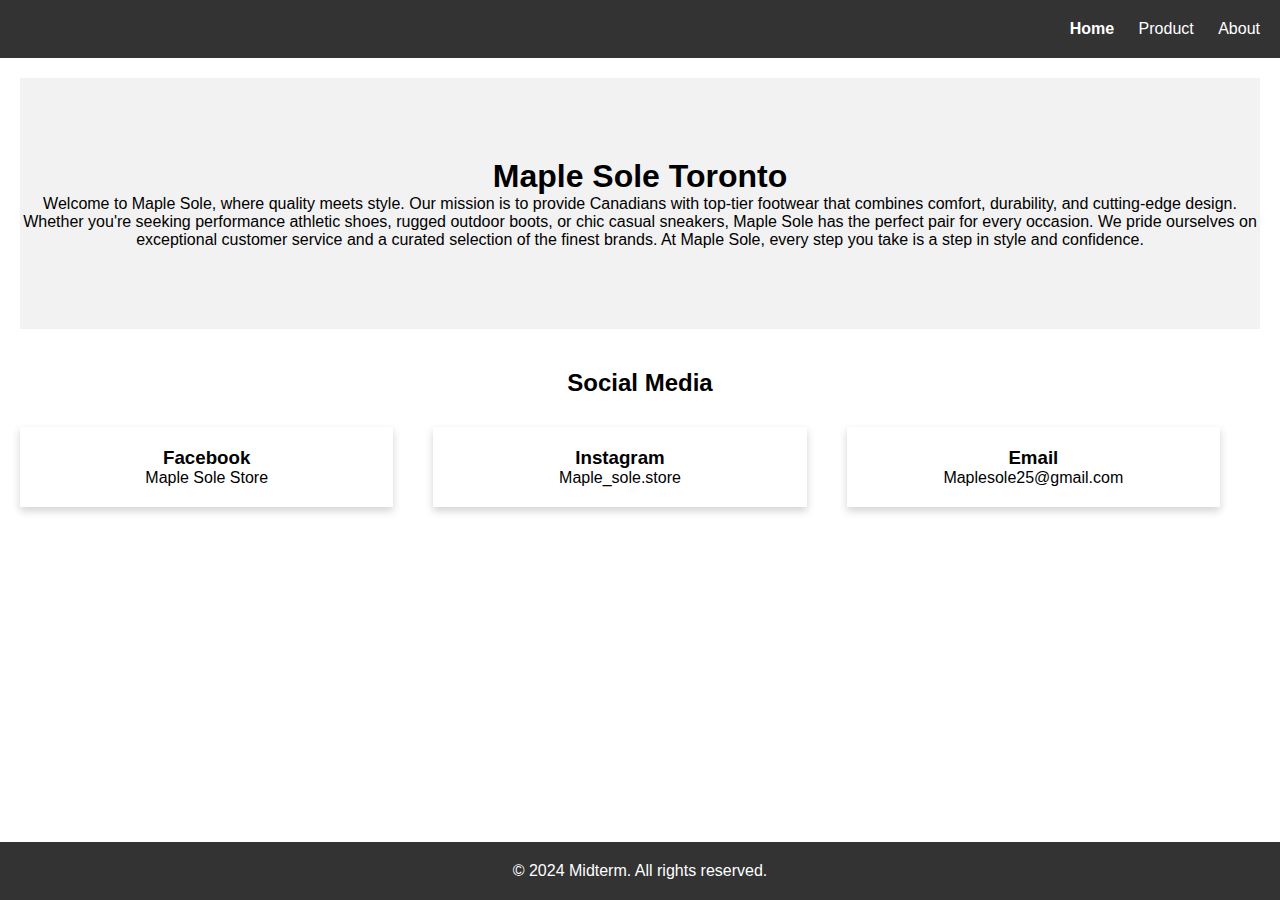
<file: index.html>
<!DOCTYPE html>
<html lang="en">
  <head>
    <meta charset="UTF-8" />
    <meta name="viewport" content="width=device-width, initial-scale=1.0" />
    <!-- Title of the page -->
    <title>Midterm - Home</title>
    <!-- Linking css styles -->
    <link rel="stylesheet" href="./style.css" />
  </head>
  <body>
    <header>
      <!-- Navigation component -->
      <nav>
        <ul>
          <li><a href="#" class="active" aria-disabled="true">Home</a></li>
          <li><a href="./html/product.html" role="navigation">Product</a></li>
          <li><a href="./html/about.html" role="navigation">About</a></li>
        </ul>
      </nav>
    </header>
    <!-- Main content of home page -->
    <main>
      <section class="banner">
        <h1>Maple Sole Toronto</h1>
        <p>Welcome to Maple Sole, where quality meets style. Our mission is to provide Canadians with top-tier footwear that combines comfort, durability, and cutting-edge design. Whether you're seeking performance athletic shoes, rugged outdoor boots, or chic casual sneakers, Maple Sole has the perfect pair for every occasion. We pride ourselves on exceptional customer service and a curated selection of the finest brands. At Maple Sole, every step you take is a step in style and confidence.</p>
      </section>
      <section class="grid-container">
        <h2 class="full-width">Social Media</h2>
        <div class="grid-item">
          <h3>Facebook </h3>
          <p>Maple Sole Store</p>
        </div>
        <div class="grid-item">
          <h3>Instagram</h3>
          <p>Maple_sole.store</p>
        </div>
        <div class="grid-item">
          <h3>Email</h3>
          <p>Maplesole25@gmail.com</p>
        </div>
      </section>
    </main>
    <!-- Footer displaying copyright information -->
    <footer>
      <p>&copy; 2024 Midterm. All rights reserved.</p>
    </footer>
  </body>
</html>
</file>
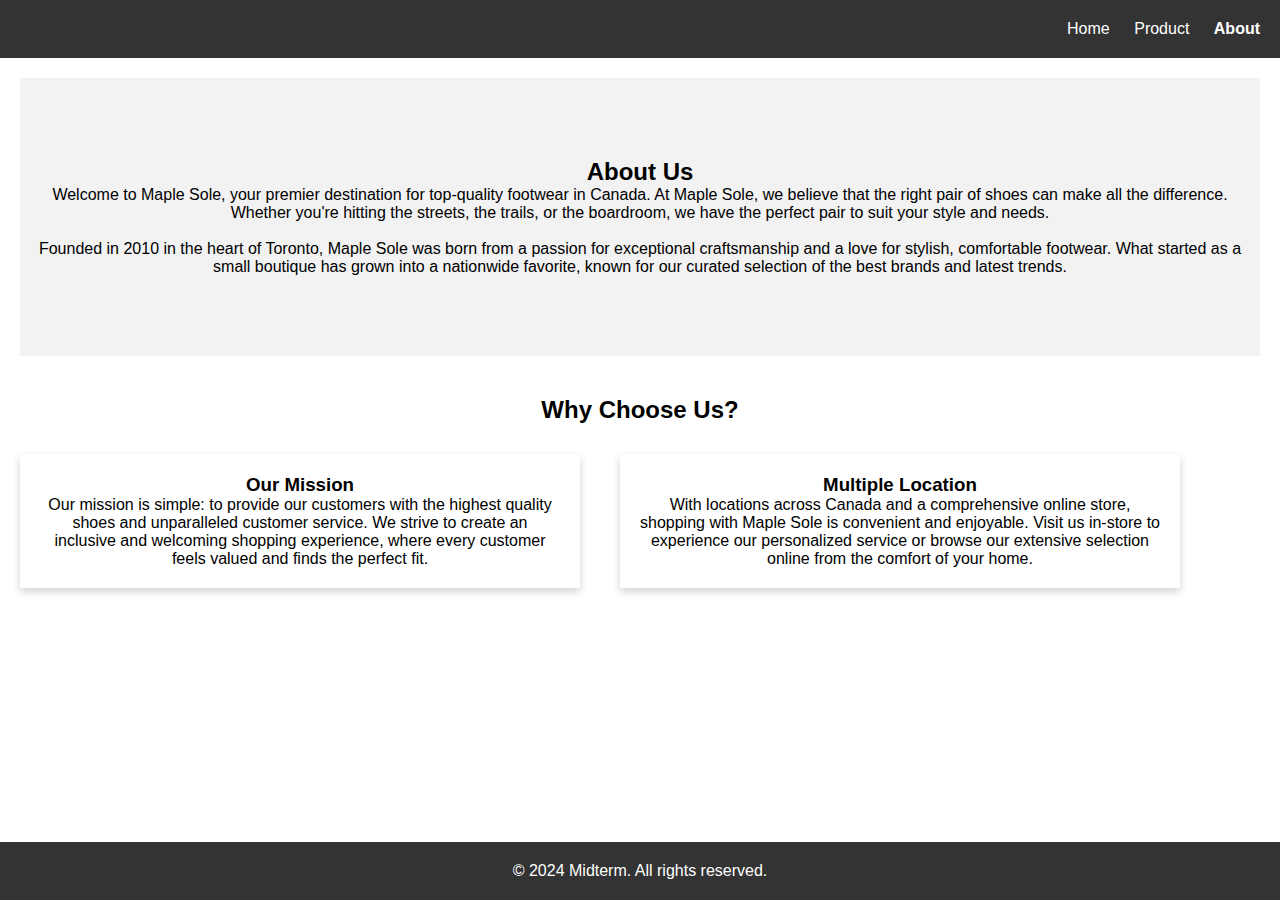
<file: html/about.html>
<!DOCTYPE html>
<html lang="en">
  <head>
    <meta charset="UTF-8" />
    <meta name="viewport" content="width=device-width, initial-scale=1.0" />
    <!-- Title of the page -->
    <title>Midterm - About</title>
    <!-- Linking css styles -->
    <link rel="stylesheet" href="../style.css" />
  </head>
  <body>
    <header>
      <!-- Navigation component -->
      <nav>
        <ul>
          <li><a href="../index.html" role="navigation">Home</a></li>
          <li><a href="./product.html" role="navigation">Product</a></li>
          <li><a href="#" class="active" aria-disabled="true">About</a></li>
        </ul>
      </nav>
    </header>
    <!-- Main content of about page -->
    <main>
      <section class="banner">
        <h2>About Us</h2>
        <p>Welcome to Maple Sole, your premier destination for top-quality footwear in Canada. At Maple Sole, we believe that the right pair of shoes can make all the difference. Whether you're hitting the streets, the trails, or the boardroom, we have the perfect pair to suit your style and needs.</p>
        <br>
        <p>Founded in 2010 in the heart of Toronto, Maple Sole was born from a passion for exceptional craftsmanship and a love for stylish, comfortable footwear. What started as a small boutique has grown into a nationwide favorite, known for our curated selection of the best brands and latest trends.</p>
      </section>
      <section class="grid-container product">
        <h2 class="full-width">Why Choose Us?</h2>
        <div class="grid-item">
          <h3>Our Mission</h3>
          <p>Our mission is simple: to provide our customers with the highest quality shoes and unparalleled customer service. We strive to create an inclusive and welcoming shopping experience, where every customer feels valued and finds the perfect fit.</p>
        </div>
        <div class="grid-item">
          <h3>Multiple Location</h3>
          <p>With locations across Canada and a comprehensive online store, shopping with Maple Sole is convenient and enjoyable. Visit us in-store to experience our personalized service or browse our extensive selection online from the comfort of your home.</p>
        </div>
      </section>
    </main>
    <!-- Footer displaying copyright information -->
    <footer>
      <p>&copy; 2024 Midterm. All rights reserved.</p>
    </footer>
  </body>
</html>
</file>
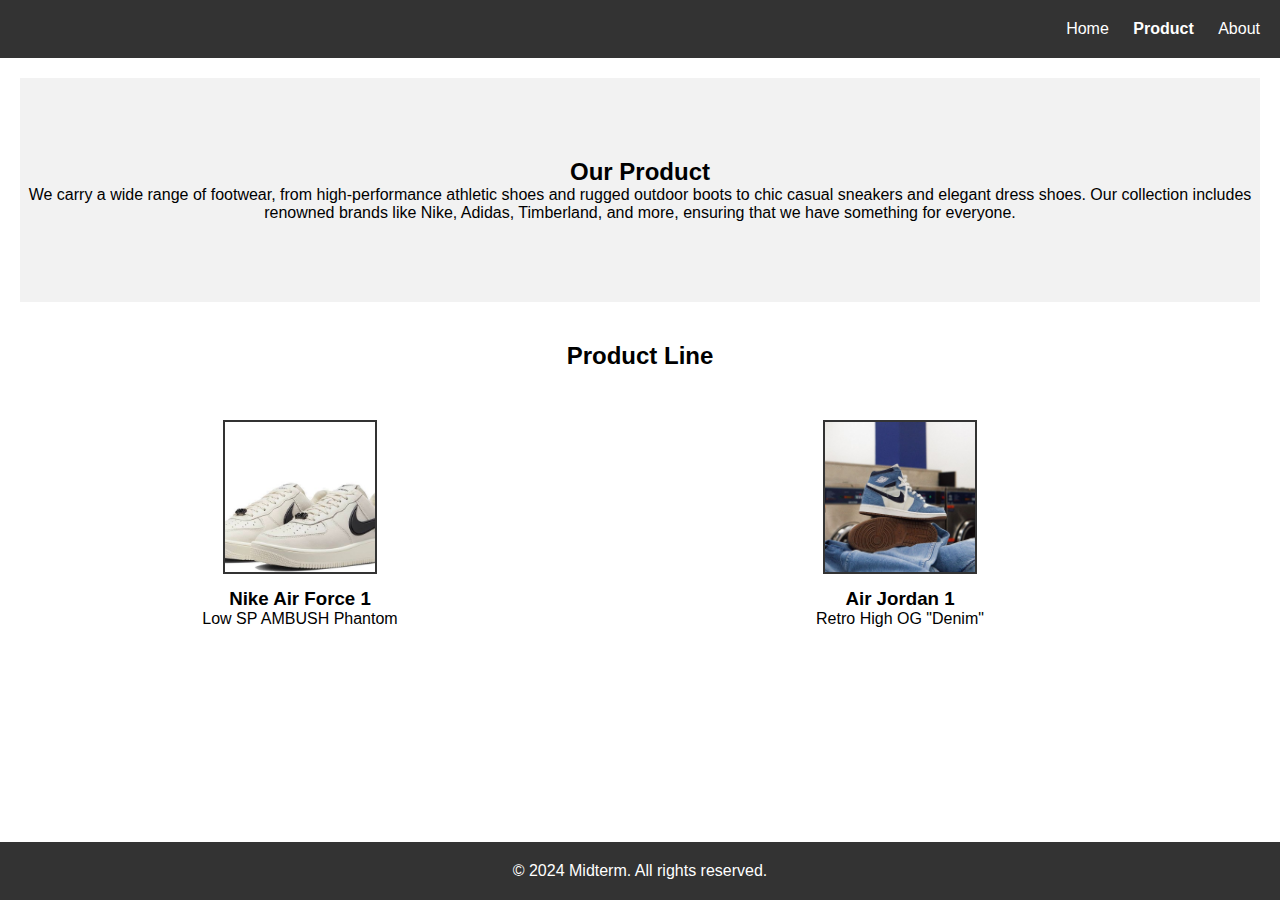
<file: html/product.html>
<!DOCTYPE html>
<html lang="en">
  <head>
    <meta charset="UTF-8" />
    <meta name="viewport" content="width=device-width, initial-scale=1.0" />
    <!-- Title of the page -->
    <title>Midterm - Product</title>
    <!-- Linking css styles -->
    <link rel="stylesheet" href="../style.css" />
  </head>
  <body>
    <header>
      <!-- Navigation component -->
      <nav>
        <ul>
          <li><a href="../index.html" role="navigation">Home</a></li>
          <li><a href="#" class="active" aria-disabled="true">Product</a></li>
          <li><a href="./about.html" role="navigation">About</a></li>
        </ul>
      </nav>
    </header>
    <!-- Main content of product page -->
    <main>
      <section class="banner">
        <h2>Our Product</h2>
        <p>We carry a wide range of footwear, from high-performance athletic shoes and rugged outdoor boots to chic casual sneakers and elegant dress shoes. Our collection includes renowned brands like Nike, Adidas, Timberland, and more, ensuring that we have something for everyone.</p>
      </section>
      <section class="grid-container about">
        <h2 class="full-width">Product Line</h2>
        <div class="grid-item about-item">
          <img src="../images/phantom.jpg" alt="Nike Air Force 1" />
          <h3>Nike Air Force 1</h3>
          <p>Low SP AMBUSH Phantom</p>
        </div>
        <div class="grid-item about-item">
          <img src="../images/product.jpg" alt="Air Jordan 1" />
          <h3>Air Jordan 1</h3>
          <p>Retro High OG "Denim"</p>
        </div>
      </section>
    </main>
    <!-- Footer for displaying copyright information -->
    <footer>
      <p>&copy; 2024 Midterm. All rights reserved.</p>
    </footer>
  </body>
</html>
</file>
<file: style.css>
/* Remove Browsers default margins and paddings */
* {
  margin: 0;
  padding: 0;
}

/* Global styles */
body {
  font-family: Verdana, sans-serif; /* changing default font */
  display: flex; /* Change the container of the page to flex */
  flex-direction: column; /* display each element in a new line */
  min-height: 100vh;
}

header {
  text-align: right;
  background-color: #333;
  padding: 20px 0;
}

header nav ul {
  list-style-type: none; /* removing the bullet points form the link */
}

header nav ul li {
  display: inline;
  margin-right: 20px;
}

header nav ul li a {
  color: #fff;
  text-decoration: none;
}

header nav ul li a.active {
  color: #fff;
  font-weight: 900;
}

main {
  flex: 1; /* Fill flex space automatically */
  padding: 20px;
}

footer {
  margin-top: 40px;
  text-align: center;
  background-color: #333;
  color: #fff;
  padding: 20px 0;
  position: relative;
  bottom: 0; /* Moving the footer to the bottom of the screen */
  width: 100%;
}

/* Banner style */
.banner {
  text-align: center;
  padding: 80px 0;
  background-color: #f2f2f2;
}

/* Grid section */
.grid-container {
  display: grid;
  grid-template-columns: repeat(3, 1fr); /* specifying the width of the columns in grid */
  text-align: center;
  justify-content: center;
  column-gap: 40px;
  row-gap: 30px;
  margin-top: 40px;
}

.grid-item {
  padding: 20px;
  box-shadow: 0 4px 8px rgba(37, 37, 37, 0.2);
  transition: transform 0.3s ease-in-out;
}

.grid-item:hover {
  transform: translateY(-5px); /* Moving the grid item or box a few pixels upwards on hover */
}

.full-width {
  grid-column: span 4; /* Take full width of the grid */
}

/* Overriding the above defined grid styles for product and about page  */
.product {
  grid-template-columns: repeat(2, 1fr);
}

.about {
  box-shadow: none;
  grid-template-columns: repeat(2, 1fr);
}

.about-item {
  box-shadow: none;
  text-align: center;
}

.about-item:hover {
  transform: none;
}

.about-item img {
  width: 150px;
  height: 150px;
  object-fit: cover;
  margin-bottom: 10px;
  border: 2px solid #333;
  transition: border-color 0.3s ease-in-out;
}

.about-item img:hover {
  border-color: rgb(212, 72, 72);
}

@media (max-width: 585px) {
  .grid-item {
    grid-column: span 4;
  }
}
</file>
